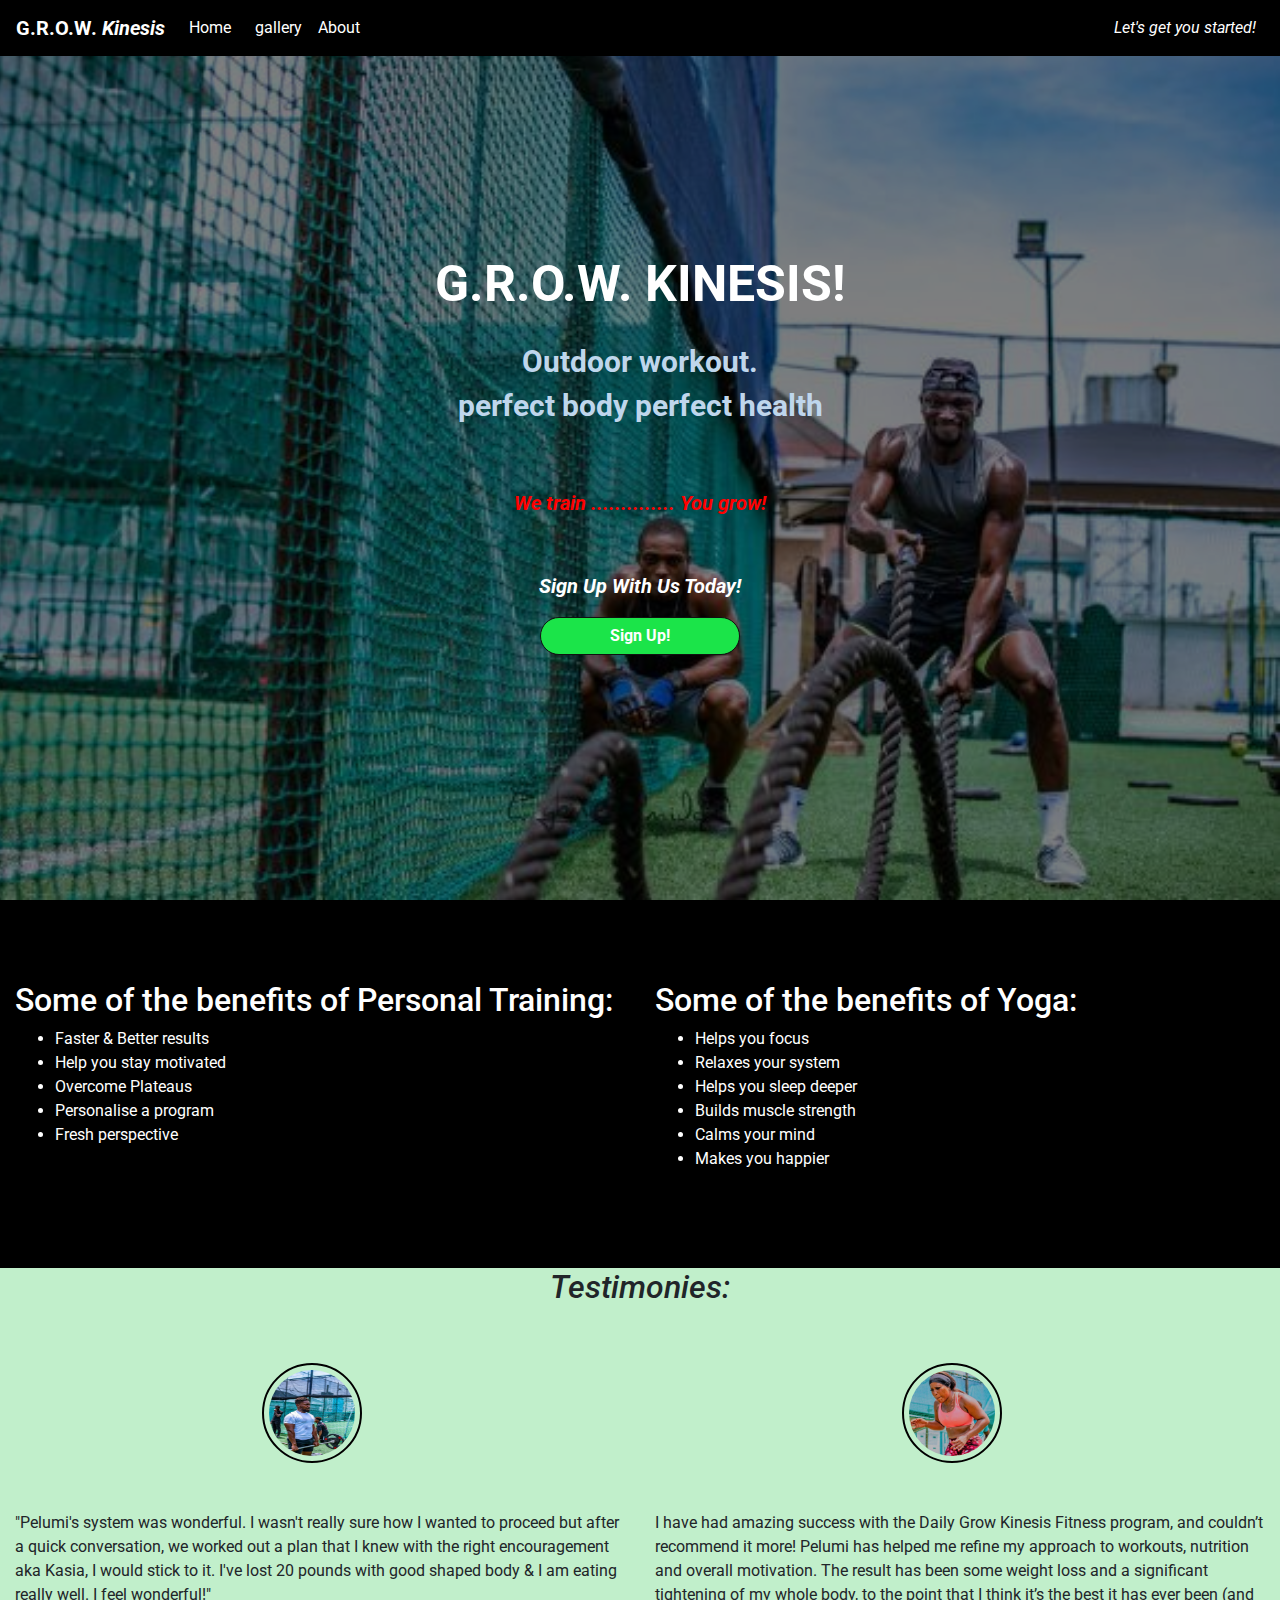
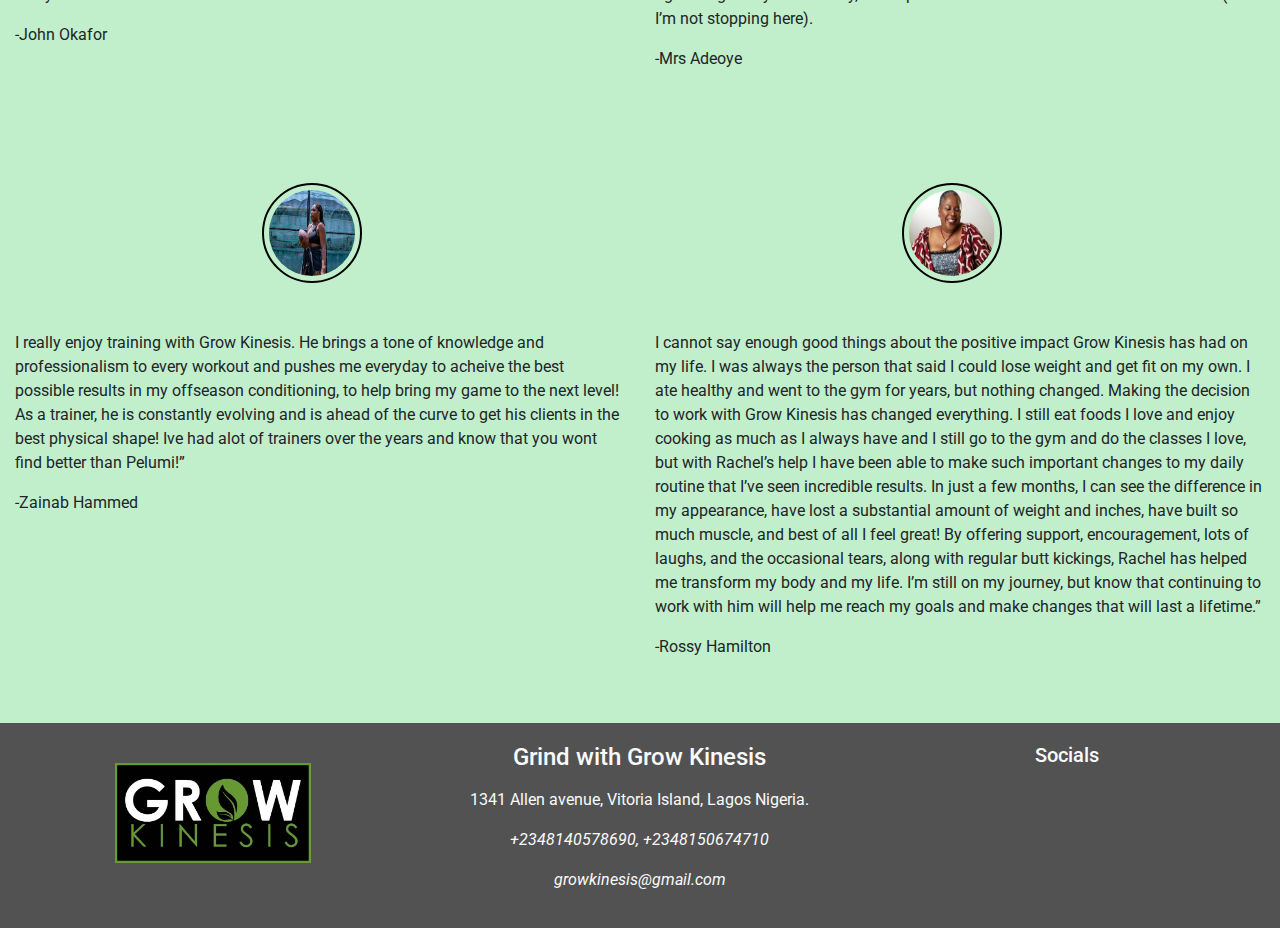
<file: index.html>
<!DOCTYPE html>
<html lang="en">
  <head>
    <meta charset="UTF-8" />
    <meta name="viewport" content="width=device-width, initial-scale=1.0" />
    <title>GROW Kinesis</title>
    <!--links-->
    <link
      rel="stylesheet"
      href="https://stackpath.bootstrapcdn.com/bootstrap/4.5.2/css/bootstrap.min.css"
      integrity="sha384-JcKb8q3iqJ61gNV9KGb8thSsNjpSL0n8PARn9HuZOnIxN0hoP+VmmDGMN5t9UJ0Z"
      crossorigin="anonymous"
    />
    <link
      rel="stylesheet"
      href="https://use.fontawesome.com/releases/v5.15.1/css/all.css"
      integrity="sha384-vp86vTRFVJgpjF9jiIGPEEqYqlDwgyBgEF109VFjmqGmIY/Y4HV4d3Gp2irVfcrp"
      crossorigin="anonymous"
    />
    <link rel="stylesheet" href="assets/css/style.css" type="text/css" />
  </head>
  <body>
    <header>
      <!--Navbars-->

      <nav class="navbar navbar-expand-sm fixed-top">
        <a class="navbar-brand" href="index.html"
          ><span>G.R.O.W.</span> <i>Kinesis</i></a
        >
        <button
          class="navbar-toggler"
          type="button"
          data-toggle="collapse"
          data-target="#navbarSupportedContent"
          aria-controls="navbarSupportedContent"
          aria-expanded="false"
          aria-label="Toggle navigation"
        >
        <span class="navbar-toggler-icon"><i class="fas fa-bars"></i></span>
        </button>

        <div class="collapse navbar-collapse" id="navbarSupportedContent">
          <ul class="navbar-nav mr-auto">
            <li class="nav-item active mr-2">
              <a class="nav-link" href="index.html">Home<span class="sr-only"></span></a>
            </li>
            <li class="nav-item">
              <a class="nav-link" href="gallery.html">gallery</a>
            </li>
            <li class="nav-item">
              <a class="nav-link" href="about.html">About</a>
            </li>
          </ul>
          <div class="d-none d-md-block">
            <p class="navbar-text my-auto mr-2">
              <i>Let's get you started!</i>
            </p>
          </div>
        </div>
      </nav>
    </header>

    <!--First Sight-->
    <section>
      <div class="container-fluid firstsight-container">
      <div class="opaque-overlay">&nbsp;</div>
        <div class="row">
          <div class="col-12">
            <section class="firstsight jumbotron text-center">
              <h1 class="text-uppercase firstsight-header">g.r.o.w. kinesis!</h1>
              <h6 class="first-sight-info">Outdoor workout.</h6>
              <h6 class="first-sight-info">perfect body perfect health</h6>
              
              <br>
              <p><a href="gallery.html" class="firstsight-dumbell"><i class="fas fa-dumbbell"></i></a><strong><i class="header-story"> We train .............. You grow!</i></strong></p>
              <br>
              <p class="first-sight-message"><i>Sign Up With Us Today!</i></p>
              <button class="btn btn-lag btn--firstsight btn--dark" data-toggle="modal" data-target="#signUpModal">Sign Up!</button>
            </section>
          </div>
        </div>
      </div>

      <hr />

      <!--benefits-->

      <div class="container-fluid container-benefit">
        <div class="row">
          <div class="col-12 col-md-6 my-5">
            <h2>Some of the benefits of Personal Training:</h2>
            <ul>
              <li>Faster & Better results</li>
              <li>Help you stay motivated</li>
              <li>Overcome Plateaus</li>
              <li>Personalise a program</li>
              <li>Fresh perspective</li>
            </ul>
          </div>

          <div class="col-12 col-md-6 my-5">
            <h2>Some of the benefits of Yoga:</h2>
            <ul>
              <li>Helps you focus</li>
              <li>Relaxes your system</li>
              <li>Helps you sleep deeper</li>
              <li>Builds muscle strength</li>
              <li>Calms your mind</li>
              <li>Makes you happier</li>
            </ul>
          </div>
        </div>
      </div>
      <hr />

      <!--Testimonies-->
     

      <div class="container-fluid container-testimony">
        <h2 class="testimony-header text-center"><em><i>Testimonies:</i></em></h2>
        <div class="row">
          <div class="col-12 col-md-6 my-5">
          <div class="img-wrapper">
            <img
              src="assets/images/ms-1pic1.jpg"
              class="rounded-circle mr-3"
              height="100"
              width="100" alt="work it"/>
          </div>
            <div class="media-body">
              <p class="media-content">
                "Pelumi's system was wonderful.  I wasn't really sure how I wanted to proceed but after a quick conversation, we worked out a plan that I knew with the right encouragement aka Kasia, I would stick to it.  I've lost 20 pounds with good shaped body & I am eating really well.  I feel wonderful!"
              </p>
              <p>-John Okafor</p>
            </div>
          </div>
          <div class="col-12 col-md-6 my-5">
          <div class="img-wrapper">
            <img
              src="assets/images/ms1girl8.jpg"
              class="rounded-circle mr-3"
              height="100"
              width="100"
            alt="work it"/>
          </div>
            <div class="media-body">
              <p class="media-content">
                I have had amazing success with the Daily Grow Kinesis Fitness program, and couldn’t recommend it more! Pelumi has helped me refine my approach to workouts, nutrition and overall motivation. The result has been some weight loss and a significant tightening of my whole body, to the point that I think it’s the best it has ever been (and I’m not stopping here).
              </p>
              <p>-Mrs Adeoye</p>
            </div>
          </div>
          <div class="col-12 col-md-6 d-none d-sm-block my-5">
          <div class="img-wrapper">
            <img
              src="assets/images/EOP_94482.jpg"
              class="rounded-circle mr-3"
              height="100"
              width="100"
            alt="work it"/>
          </div>
            <div class="media-body">
            <p class="media-content">
            I really enjoy training with Grow Kinesis. He brings a tone of knowledge and professionalism to every workout and pushes me everyday to acheive the best possible results in my offseason conditioning, to help bring my game to the next level! As a trainer, he is constantly evolving and is ahead of the curve to get his clients in the best physical shape! Ive had alot of trainers over the years and know that you wont find better than Pelumi!”
            </p>
            <p>-Zainab Hammed</p>
            </div>
          </div>
          <div class="col-12 col-md-6 d-none d-sm-block my-5">
          <div class="img-wrapper">
            <img
              src="assets/images/growimages.jpg"
              class="rounded-circle mr-3"
              height="100"
              width="100"
            alt="facebook"/> 
          </div>
            <div class="media-body">
              <p class="media-content">
                I cannot say enough good things about the positive impact Grow Kinesis has had on my life. I was always the person that said I could lose weight and get fit on my own. I ate healthy and went to the gym for years, but nothing changed. Making the decision to work with Grow Kinesis has changed everything. I still eat foods I love and enjoy cooking as much as I always have and I still go to the gym and do the classes I love, but with Rachel’s help I have been able to make such important changes to my daily routine that I’ve seen incredible results. In just a few months, I can see the difference in my appearance, have lost a substantial amount of weight and inches, have built so much muscle, and best of all I feel great! By offering support, encouragement, lots of laughs, and the occasional tears, along with regular butt kickings, Rachel has helped me transform my body and my life. I’m still on my journey, but know that continuing to work with him will help me reach my goals and make changes that will last a lifetime.”
              </p>
              <p>-Rossy Hamilton</p>
            </div>
          </div>
        </div>
      </div>
    </section>
    <footer>
       <div class="container-fluid footer-container">
           <div class="row">
               <div class="col-12 col-md-6 col-lg-4">
                  <a href="#"><img src="assets/images/growkinesis1.jpg" alt="work it" class="footer-logo"></a>
               </div>
                       <div class="col-12 col-md-6 col-lg-4 contact-details">
		                    <div class="inline-block">
		                     	<h4>Grind with Grow Kinesis</h4>
		                     	<p><i class="fas fa-at"></i></p>
		                     	<p>1341 Allen avenue, Vitoria Island, Lagos Nigeria.</p>
		                        <p><i class="fas fa-mobile-alt"></i><i>+2348140578690, +2348150674710</i></p>
		                        <p><i class="fas fa-paper-plane"></i><em><i>growkinesis@gmail.com</i></em></p>
		                    </div>
		                </div>
		      <div class="col-12 col-md-6 col-lg-4 social-links">
                 <h5  class="uppercase general-sub">Socials</h5>
                 <ul class="list-inline fa-social-icons">
                    <li class="list-inline-item">
                       <a target="_blank" href="#">
                           <i class="fab fa-facebook" aria-hidden="true"></i>
                           <span class="sr-only">Facebook</span>
                       </a>
                    </li>
                     <li class="list-inline-item">
                       <a target="_blank" href="#">
                           <i class="fab fa-twitter" aria-hidden="true"></i>
                           <span class="sr-only">Twitter</span>
                       </a>
                    </li>
                     <li class="list-inline-item">
                       <a target="_blank" href="#">
                           <i class="fab fa-linkedin" aria-hidden="true"></i>
                           <span class="sr-only">LinkedIn</span>
                       </a>
                    </li>
                     <li class="list-inline-item">
                       <a target="_blank" href="#">
                           <i class="fab fa-pinterest" aria-hidden="true"></i>
                           <span class="sr-only">Pinterest</span>
                       </a>
                    </li>
                     <li class="list-inline-item">
                       <a target="_blank" href="#">
                           <i class="fab fa-instagram" aria-hidden="true"></i>
                           <span class="sr-only">Instagram</span>
                       </a>
                    </li>
                     <li class="list-inline-item">
                       <a target="_blank" href="#">
                           <i class="fab fa-youtube" aria-hidden="true"></i>
                           <span class="sr-only">Youtube</span>
                       </a>
                    </li>
                 </ul>
		      </div>
           </div>
       </div>
    
    <div class="modal" tabindex="-1" role="dialog" id="signUpModal">
     <div class="modal-dialog" role="document">
    <div class="modal-content">
      <div class="modal-header">
        <h5 class="modal-title">Sign Up to G.R.O.W. Kinesis!</h5>
        <button type="button" class="close" data-dismiss="modal" aria-label="Close">
          <span aria-hidden="true">&times;</span>
        </button>
      </div>
      <div class="modal-body">
        <form>
            <div class="form-group">
              <label for="firstname">First Name</label>
              <input type="text" class="form-control" id="firstname" name="firstname" placeholder="First Name">
           </div>
           <div class="form-group">
              <label for="lastname">Last Name</label>
              <input type="text" class="form-control" id="lastname" name="lastname" placeholder="Last Name">
           </div>
           <div class="form-group">
               <label for="exampleInputEmail1">Email address</label>
               <input type="email" class="form-control" id="exampleInputEmail1" placeholder="Enter Email">
               <small id="emailHelp" class="form-text text-muted">You'll recieve confirmation in your email!</small>
           </div>
           <div class="form-group">
              <label for="password">Password</label>
              <input type="password" class="form-control" id="password" placeholder="Password">
           </div>
           <div class="form-group">
              <label for="repeatpassword">Repeat Password</label>
              <input type="password" class="form-control" id="repeatpassword" placeholder="Repeat Password">
           </div>
              <button type="submit" class="btn btn-success">Submit</button>
        </form>
      </div>
    </div>
  </div>
</div>   

    </footer>
    <script src="https://cdnjs.cloudflare.com/ajax/libs/jquery/3.5.1/jquery.slim.min.js"></script>
    <script src="https://cdnjs.cloudflare.com/ajax/libs/popper.js/1.16.1/umd/popper.min.js"></script>
    <script src="https://cdnjs.cloudflare.com/ajax/libs/twitter-bootstrap/4.5.2/js/bootstrap.min.js"></script>
  </body>
</html>
</file>
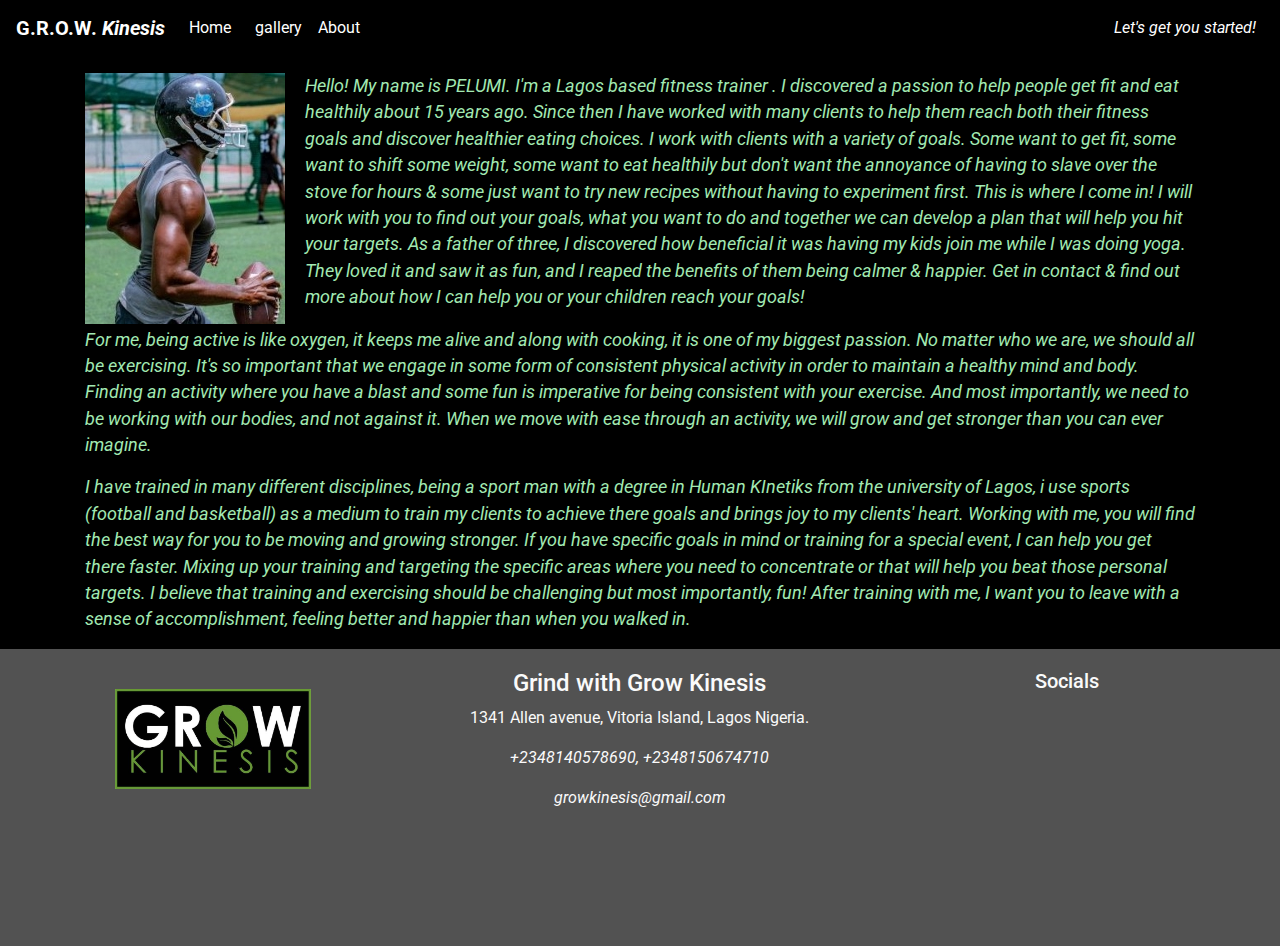
<file: about.html>
<!DOCTYPE html>
<html lang="en">
  <head>
    <meta charset="UTF-8" />
    <meta name="viewport" content="width=device-width, initial-scale=1.0" />
    <title>GROW Kinesis</title>
    <!---------------------------- links-->
    <link
      rel="stylesheet"
      href="https://stackpath.bootstrapcdn.com/bootstrap/4.5.2/css/bootstrap.min.css"
      integrity="sha384-JcKb8q3iqJ61gNV9KGb8thSsNjpSL0n8PARn9HuZOnIxN0hoP+VmmDGMN5t9UJ0Z"
      crossorigin="anonymous"
    />
    <link
      rel="stylesheet"
      href="https://use.fontawesome.com/releases/v5.15.1/css/all.css"
      integrity="sha384-vp86vTRFVJgpjF9jiIGPEEqYqlDwgyBgEF109VFjmqGmIY/Y4HV4d3Gp2irVfcrp"
      crossorigin="anonymous"
    />
    <link rel="stylesheet" href="assets/css/style.css" type="text/css" />
  </head>
  <body>
    <header>
      <!------------------------------------------Navbars-->

     <nav class="navbar navbar-expand-sm fixed-top">
        <a class="navbar-brand" href="index.html"
          ><span>G.R.O.W.</span> <i>Kinesis</i></a
        >
        <button
          class="navbar-toggler"
          type="button"
          data-toggle="collapse"
          data-target="#navbarSupportedContent"
          aria-controls="navbarSupportedContent"
          aria-expanded="false"
          aria-label="Toggle navigation"
        >
          <span class="navbar-toggler-icon"><i class="fas fa-bars"></i></span>
        </button>

        <div class="collapse navbar-collapse" id="navbarSupportedContent">
          <ul class="navbar-nav mr-auto">
            <li class="nav-item active mr-2">
              <a class="nav-link" href="index.html">Home<span class="sr-only"></span></a>
            </li>
            <li class="nav-item">
              <a class="nav-link" href="gallery.html">gallery</a>
            </li>
            <li class="nav-item">
              <a class="nav-link" href="about.html">About</a>
            </li>
          </ul>
          <div class="d-none d-md-block">
            <p class="navbar-text my-auto mr-2">
             <i>Let's get you started!</i>
            </p>
          </div>
        </div>
      </nav> 
    </header>
    <section>
        <div class="container pels">
           <p>
           <img src="assets/images/EOP_9385.jpg" alt="work it">
           <i>
           Hello! My name is PELUMI.
           I'm a Lagos based fitness trainer . I discovered a passion to help people get fit and eat healthily about 15 years ago. Since then I have worked with many clients to help them reach both their fitness goals and discover healthier eating choices.
           I work with clients with a variety of goals. Some want to get fit, some want to shift some weight, some want to eat healthily but don't want the annoyance of having to slave over the stove for hours & some just want to try new recipes without having to experiment first. This is where I come in! I will work with you to find out your goals, what you want to do and together we can develop a plan that will help you hit your targets.  
           As a father of three, I discovered how beneficial it was having my kids join me while I was doing yoga. They loved it and saw it as fun, and I reaped the benefits of them being calmer & happier.
           Get in contact & find out more about how I can help you or your children reach your goals!</i> </p>
			<p><i>For me, being active is like oxygen, it keeps me alive and along with cooking, it is one of my biggest passion. 
			No matter who we are, we should all be exercising.  It's so important that we engage in some form of consistent physical activity in order to maintain a healthy mind and body. 
			Finding an activity where you have a blast and some fun is imperative for being consistent with your exercise.  And most importantly, we need to be working with our bodies, and not against it. When we move with ease through an activity, we will grow and get stronger than you can ever imagine.</i></p> 
			<p><i>I have trained in many different disciplines, being a sport man with a degree in Human KInetiks from the university of Lagos, i use sports (football and basketball) as a medium to train my clients to achieve there goals and brings joy to my clients' heart.
			 Working with me, you will find the best way for you to be moving and growing stronger.
			If you have specific goals in mind or training for a special event, I can help you get there faster.  Mixing up your training and targeting the specific areas where you need to concentrate or that will help you beat those personal targets.
		    I believe that training and exercising should be challenging but most importantly, fun!  
			After training with me, I want you to leave with a sense of accomplishment, feeling better and happier than when you walked in.</i></p>
        </div>
    </section>
   
   <footer class="pels-absection">
       <div class="container-fluid footer-container">
           <div class="row">
               <div class="col-12 col-md-6 col-lg-4">
                  <a href="#"><img src="assets/images/growkinesis1.jpg" alt="work it"  class="footer-logo"></a>
               </div>
                       <div class="col-12 col-md-6 col-lg-4 contact-details">
		                    <div class="inline-block">
		                     	<h4>Grind with Grow Kinesis</h4>
		                     	<h6><i class="fas fa-at"></i></h6>
		                     	<p>1341 Allen avenue, Vitoria Island, Lagos Nigeria.</p>
		                        <p><i class="fas fa-mobile-alt"></i><i>+2348140578690, +2348150674710</i></p>
		                        <p><i class="fas fa-paper-plane"></i><em><i>growkinesis@gmail.com</i></em></p>
		                    </div>
		                </div>
		      <div class="col-12 col-md-6 col-lg-4 social-links">
                 <h5  class="uppercase general-sub">Socials</h5>
                 <ul class="list-inline fa-social-icons">
                    <li class="list-inline-item">
                       <a target="_blank" href="#">
                           <i class="fab fa-facebook" aria-hidden="true"></i>
                           <span class="sr-only">Facebook</span>
                       </a>
                    </li>
                     <li class="list-inline-item">
                       <a target="_blank" href="#">
                           <i class="fab fa-twitter" aria-hidden="true"></i>
                           <span class="sr-only">Twitter</span>
                       </a>
                    </li>
                     <li class="list-inline-item">
                       <a target="_blank" href="#">
                           <i class="fab fa-linkedin" aria-hidden="true"></i>
                           <span class="sr-only">LinkedIn</span>
                       </a>
                    </li>
                     <li class="list-inline-item">
                       <a target="_blank" href="#">
                           <i class="fab fa-pinterest" aria-hidden="true"></i>
                           <span class="sr-only">Pinterest</span>
                       </a>
                    </li>
                     <li class="list-inline-item">
                       <a target="_blank" href="#">
                           <i class="fab fa-instagram" aria-hidden="true"></i>
                           <span class="sr-only">Instagram</span>
                       </a>
                    </li>
                     <li class="list-inline-item">
                       <a target="_blank" href="#">
                           <i class="fab fa-youtube" aria-hidden="true"></i>
                           <span class="sr-only">Youtube</span>
                       </a>
                    </li>
                 </ul>
		      </div>
           </div>
       </div>
    </footer>
    <script src="https://cdnjs.cloudflare.com/ajax/libs/jquery/3.5.1/jquery.slim.min.js"></script>
    <script src="https://cdnjs.cloudflare.com/ajax/libs/popper.js/1.16.1/umd/popper.min.js"></script>
    <script src="https://cdnjs.cloudflare.com/ajax/libs/twitter-bootstrap/4.5.2/js/bootstrap.min.js"></script> 
  </body>
</html>
</file>
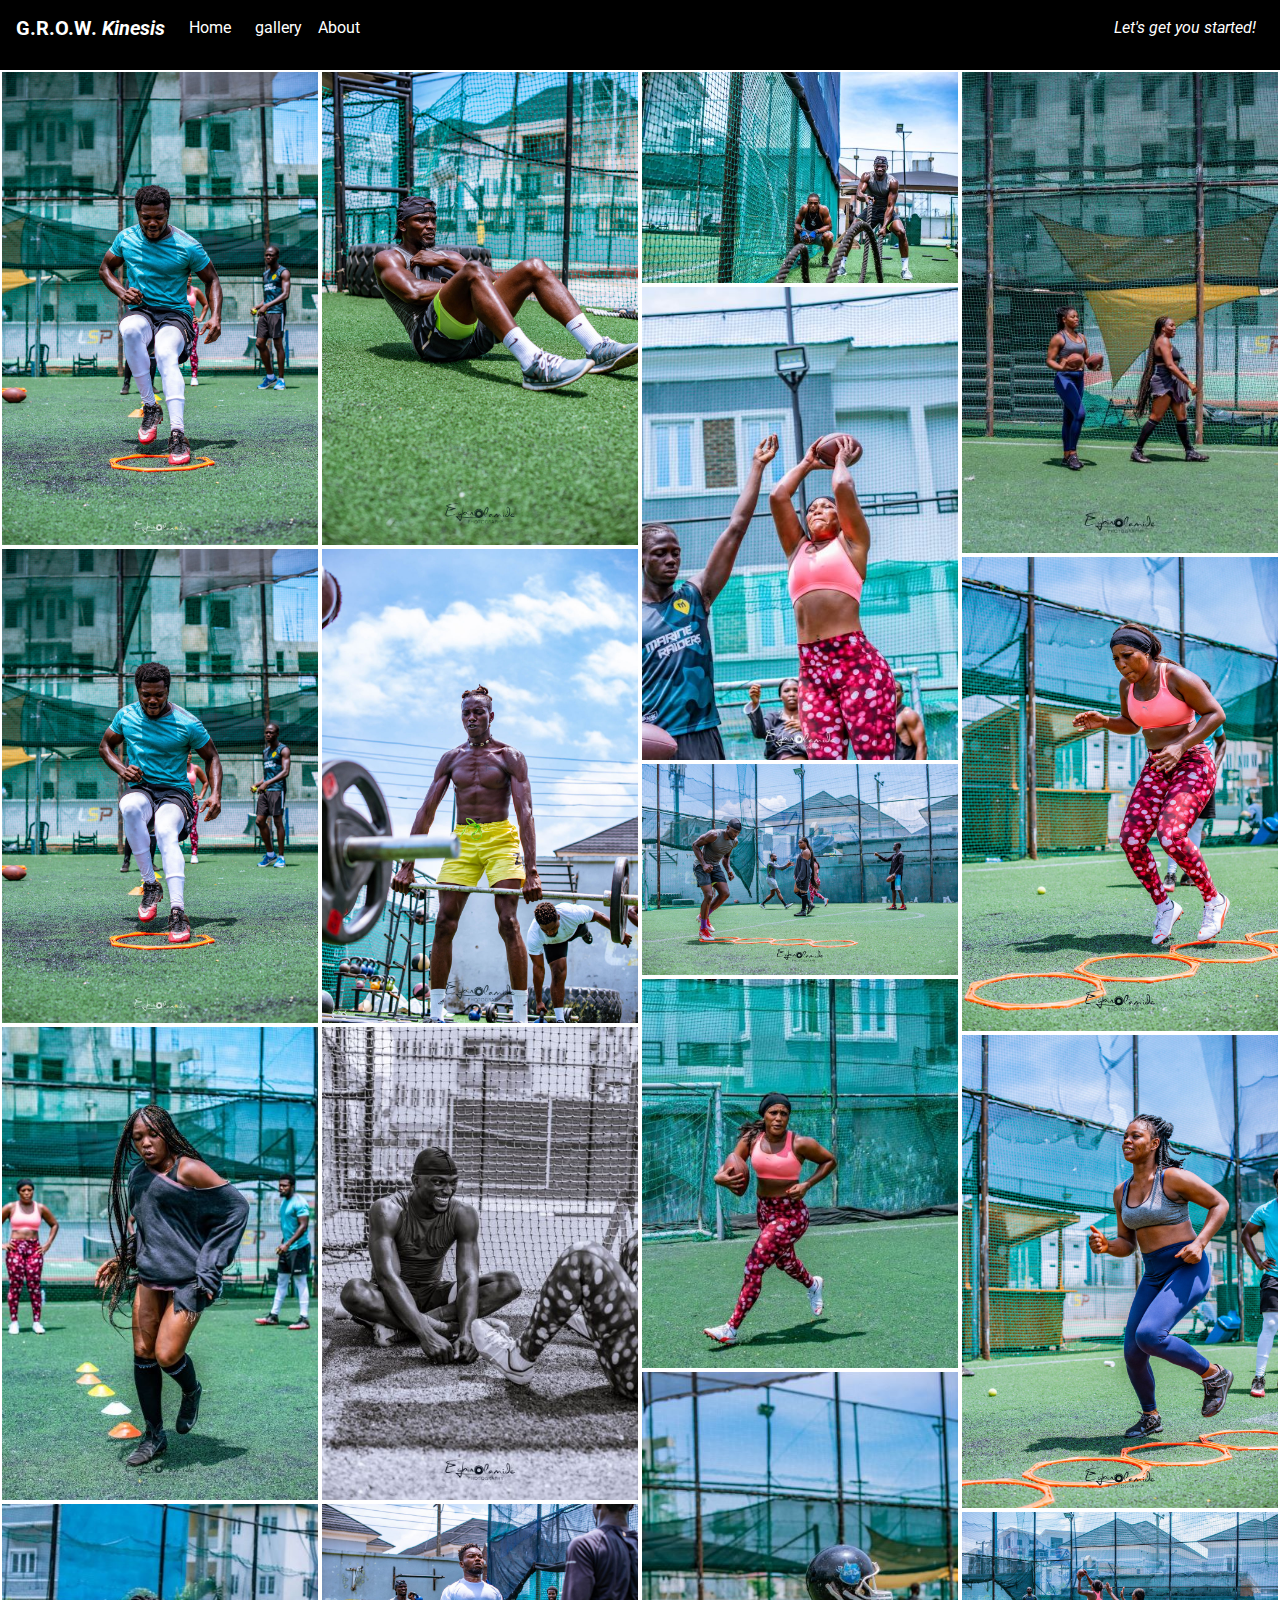
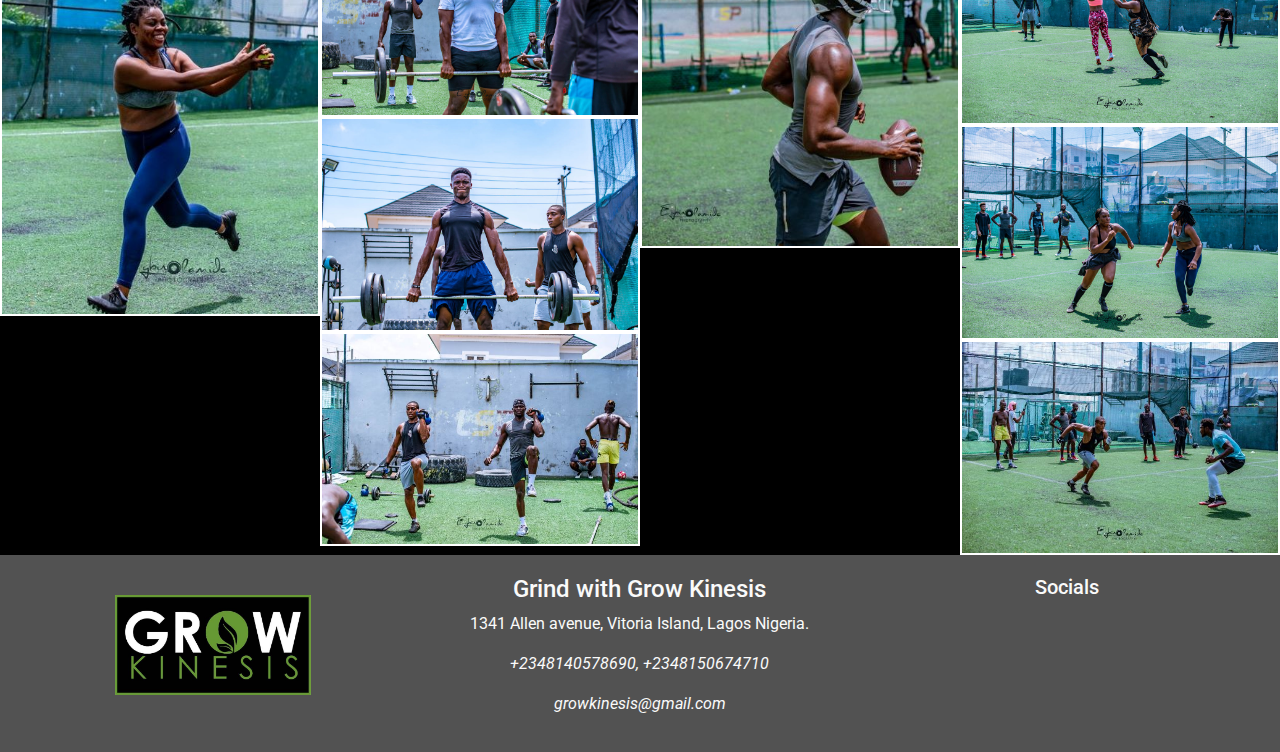
<file: gallery.html>
<!DOCTYPE html>
<html lang="en">
  <head>
    <meta charset="UTF-8" />
    <meta name="viewport" content="width=device-width, initial-scale=1.0" />
    <title>GROW Kinesis</title>
    <!---------------------------- links-->
    <link
      rel="stylesheet"
      href="https://stackpath.bootstrapcdn.com/bootstrap/4.5.2/css/bootstrap.min.css"
      integrity="sha384-JcKb8q3iqJ61gNV9KGb8thSsNjpSL0n8PARn9HuZOnIxN0hoP+VmmDGMN5t9UJ0Z"
      crossorigin="anonymous"
    />
    <link
      rel="stylesheet"
      href="https://use.fontawesome.com/releases/v5.15.1/css/all.css"
      integrity="sha384-vp86vTRFVJgpjF9jiIGPEEqYqlDwgyBgEF109VFjmqGmIY/Y4HV4d3Gp2irVfcrp"
      crossorigin="anonymous"
    />
    <link rel="stylesheet" href="assets/css/style.css" type="text/css" />
  </head>
  <body>
    <header>
      <!------------------------------------------Navbars-->

     <nav class="navbar navbar-expand-sm fixed-top">
        <a class="navbar-brand" href="index.html"
          ><span>G.R.O.W.</span> <i>Kinesis</i></a
        >
        <button
          class="navbar-toggler"
          type="button"
          data-toggle="collapse"
          data-target="#navbarSupportedContent"
          aria-controls="navbarSupportedContent"
          aria-expanded="false"
          aria-label="Toggle navigation"
        >
          <span class="navbar-toggler-icon"><i class="fas fa-bars"></i></span>
        </button>

        <div class="collapse navbar-collapse" id="navbarSupportedContent">
          <ul class="navbar-nav mr-auto">
            <li class="nav-item active mr-2">
              <a class="nav-link" href="index.html">Home<span class="sr-only"></span></a>
            </li>
            <li class="nav-item">
              <a class="nav-link" href="gallery.html">gallery</a>
            </li>
            <li class="nav-item">
              <a class="nav-link" href="about.html">About</a>
            </li>
          </ul>
          <div class="d-none d-md-block">
            <p class="navbar-text my-auto mr-2">
              <i>Let's get you started!</i>
            </p>
          </div>
        </div>
      </nav> 
    </header>
    <section id="pics">
              <div>
              <a href="assets/images/EOP_9200.jpg" target="_blank"><img src="assets/images/EOP_9200.jpg" alt="work it"></a>
              </div>
              <div>
              <a href="assets/images/EOP_9200.jpg" target="_blank"><img src="assets/images/EOP_9200.jpg" alt="work it"></a>
              </div>
              <div>
              <a href="assets/images/EOP_9208.jpg"  target="_blank"><img src="assets/images/EOP_9208.jpg" alt="work it"></a>
              </div>
              <div>
              <a  href="assets/images/EOP_9210.jpg" target="_blank"><img src="assets/images/EOP_9210.jpg" alt="work it"></a>
              </div>
              <div>
              <a href="assets/images/EOP_9215.jpg"  target="_blank"><img src="assets/images/EOP_9215.jpg" alt="work it" ></a>
              </div>
              <div>
              <a href="assets/images/EOP_9217.jpg"  target="_blank"><img src="assets/images/EOP_9217.jpg" alt="work it" ></a>
              </div>
              <div>
              <a href="assets/images/EOP_9505.jpg"  target="_blank"><img src="assets/images/EOP_9505.jpg" alt="work it" ></a>
              </div>
              <div>
              <a href="assets/images/EOP_9222.jpg"  target="_blank"><img src="assets/images/EOP_9222.jpg" alt="work it" ></a>
              </div>
              <div>
              <a href="assets/images/EOP_9256.jpg"  target="_blank"><img src="assets/images/EOP_9256.jpg" alt="work it" ></a>
              </div>
              <div>
              <a href="assets/images/EOP_9265.jpg"  target="_blank"><img src="assets/images/EOP_9265.jpg" alt="work it" ></a>
              </div>
              <div>
              <a href="assets/images/EOP_9282.jpg"  target="_blank"><img src="assets/images/EOP_9282.jpg" alt="work it" ></a>          
              </div>
              <div>
              <a href="assets/images/EOP_9325.jpg"  target="_blank"><img src="assets/images/EOP_9325.jpg" alt="work it" ></a>
              </div>
              <div>
              <a href="assets/images/EOP_9353.jpg"  target="_blank"><img src="assets/images/EOP_9353.jpg" alt="work it" ></a>
              </div>
              <div>
              <a href="assets/images/EOP_9369.jpg"  target="_blank"><img src="assets/images/EOP_9369.jpg" alt="work it" ></a>
              </div>
              <div>
              <a href="assets/images/EOP_9380.jpg"  target="_blank"><img src="assets/images/EOP_9380.jpg" alt="work it" ></a>
              </div>
              <div>
              <a href="assets/images/EOP_9392.jpg"  target="_blank"><img src="assets/images/EOP_9392.jpg" alt="work it" ></a>
              </div>
              <div>
              <a href="assets/images/EOP_9481.jpg"  target="_blank"><img src="assets/images/EOP_9481.jpg" alt="work it" ></a>
              </div>
              <div>
              <a href="assets/images/EOP_9483.jpg"  target="_blank"><img src="assets/images/EOP_9483.jpg" alt="work it" ></a>
              </div>
              <div>
              <a href="assets/images/EOP_9521.jpg"  target="_blank"><img src="assets/images/EOP_9521.jpg" alt="work it" ></a>
              </div>
              <div>
              <a href="assets/images/EOP_9528.jpg"  target="_blank"><img src="assets/images/EOP_9528.jpg" alt="work it" ></a>
              </div>
              <div>
              <a href="assets/images/EOP_9529.jpg"  target="_blank"><img src="assets/images/EOP_9529.jpg" alt="work it"></a>
              </div>
    </section>
   <footer>
       <div class="container-fluid footer-container">
           <div class="row">
               <div class="col-12 col-md-6 col-lg-4">
                  <a href="#"><img src="assets/images/growkinesis1.jpg" alt="work it" class="footer-logo"></a>
               </div>
                       <div class="col-12 col-md-6 col-lg-4 contact-details">
		                    <div class="inline-block">
		                     	<h4>Grind with Grow Kinesis</h4>
		                     	<h6><i class="fas fa-at"></i></h6>
		                     	<p>1341 Allen avenue, Vitoria Island, Lagos Nigeria.</p>
		                        <p><i class="fas fa-mobile-alt"></i><i>+2348140578690, +2348150674710</i></p>
		                        <p><i class="fas fa-paper-plane"></i><em><i>growkinesis@gmail.com</i></em></p>
		                    </div>
		                </div>
		      <div class="col-12 col-md-6 col-lg-4 social-links">
                 <h5  class="uppercase general-sub">Socials</h5>
                 <ul class="list-inline fa-social-icons">
                    <li class="list-inline-item">
                       <a target="_blank" href="#">
                           <i class="fab fa-facebook" aria-hidden="true"></i>
                           <span class="sr-only">Facebook</span>
                       </a>
                    </li>
                     <li class="list-inline-item">
                       <a target="_blank" href="#">
                           <i class="fab fa-twitter" aria-hidden="true"></i>
                           <span class="sr-only">Twitter</span>
                       </a>
                    </li>
                     <li class="list-inline-item">
                       <a target="_blank" href="#">
                           <i class="fab fa-linkedin" aria-hidden="true"></i>
                           <span class="sr-only">LinkedIn</span>
                       </a>
                    </li>
                     <li class="list-inline-item">
                       <a target="_blank" href="#">
                           <i class="fab fa-pinterest" aria-hidden="true"></i>
                           <span class="sr-only">Pinterest</span>
                       </a>
                    </li>
                     <li class="list-inline-item">
                       <a target="_blank" href="#">
                           <i class="fab fa-instagram" aria-hidden="true"></i>
                           <span class="sr-only">Instagram</span>
                       </a>
                    </li>
                     <li class="list-inline-item">
                       <a target="_blank" href="#">
                           <i class="fab fa-youtube" aria-hidden="true"></i>
                           <span class="sr-only">Youtube</span>
                       </a>
                    </li>
                 </ul>
		      </div>
           </div>
       </div>
    </footer>
    <script src="https://cdnjs.cloudflare.com/ajax/libs/jquery/3.5.1/jquery.slim.min.js"></script>
    <script src="https://cdnjs.cloudflare.com/ajax/libs/popper.js/1.16.1/umd/popper.min.js"></script>
    <script src="https://cdnjs.cloudflare.com/ajax/libs/twitter-bootstrap/4.5.2/js/bootstrap.min.js"></script> 
  </body>
</html>
</file>
<file: assets/css/style.css>
@import url('https://fonts.googleapis.com/css2?family=Roboto:wght@100&display=swap');

body {
    margin: 0;
    border: 0;
    padding: 0;
}

/*-----------------------------Navbar---*/

.navbar {
    background-color: #000;
}

.navbar-brand {
    font-weight:700;
    color:#fff;
}
.navbar-brand:hover {
    color: #c1efcb;
}


.navbar-text i {
    color: #fff;
}

.container-logo {
    margin-left: 0;
    margin-right: 0;
    height: 35px;
    position: relative;
}

.nav-link {
    color: #fff;
}

.nav-link:hover {
    color:#c1efcb;
}


.navbar-toggler-icon i {
    color:#1be449;
    border: 0px;
}


.jumbotron {
    background-color: transparent;
}

/*-----------------------------------First Sight-----------------*/

section {
    background-color: #000;
}
.firstsight-container {
    height: 100vh;
   background: url(../images/EOP_9282.jpg) no-repeat bottom right fixed; 
  -webkit-background-size: cover;
  -moz-background-size: cover;
  -o-background-size: cover;
  background-size: cover;
  display: flex;
  align-items: center;
  justify-content: center;
  position: relative;

}

.opaque-overlay {
    position: absolute;
    top: 0;
    left: 0;
    height: 100%;
    width: 100%;
    background-color: rgba(0,0,0,0.5)
}

.firstsight-header {
    color: #fff;
    font-weight: 700;
    margin-bottom: 30px;
    font-size: 50px;
    padding-top: 40px;
}

.firstsight-dumbell {
    font-size: 50px;
    color: red;
}

.firstsight-dumbell:hover {
     color:#c1efcb;
}

.first-sight-info {
    font-size: 30px;
    color: #bfd6ec;
    font-weight: 700;
}

.header-story {
    color: red;
    font-size: 20px; 
}

.first-sight-message {
    font-size: 20px;
    font-weight: bold;
    color: #fff;
}

.modal-title {
    color:#000;
}

form .form-group label {
    color:#000;
}

/*-------------------------------------Benefits----*/

.container-benefit {
    color: #fff;
}

/*-------------------------------------Testimonies----*/


.container-testimony {
    background-color: #c1efcb;
}

.media-content {
    margin-top: 3em;
}

.img-wrapper {
    display: flex;
    justify-content: center;
    margin-bottom: 3em;
}

.rounded-circle  {
    border: 2px solid #000;
    padding: 5px;
}

/*---------------------------------- button--------*/

.btn--firstsight {
    font-weight: bold;
    border-radius: 23px;
    width: 200px;
}

.btn--dark {
    color: white;
    background-color: #1be449;
    border-color: rgb(15, 17, 16);
}

.btn-success {
    color: #000;
    background-color: #1be449;
}

.btn--red:hover,
.btn--red:active,
.btn--red:focus,
.btn--red:active:focus {
    background-color: #6ace81;
    border-color: rgb(15, 17, 16);
}

/*---------------------------------footer----------*/


footer {
    background-color: #525252;
    color: #fafafa;
    min-height: 100px;
    margin: 0;
}

.footer-logo {
   height: 100px;
   margin-top: 40px;
    margin-left: 100px;
    margin-bottom: 20px;
}

.social-links {
    text-align: center;
	margin: 20px auto;
}

.fa-social-icons li a i {
    width: 32px;
    height: 32px;
    padding: 12px 0;
    border-radius: 50%;
    font-size: 20px;
    line-height: 7px;
    text-align: center;
    color: #000;
    background:#fafafa;
    transition: all 0.35s ease-in-out;
    -moz-transition: all 0.35s ease-in-out;
    -webkit-transition: all 0.35s ease-in-out;
    -o-transition: all 0.35s ease-in-out;
}
.fa-social-icons li a i:hover {
    background:  #525252;
} 

.contact-details {
    text-align: center;
	margin: 20px auto;
}


/*---------------------------------Gallery----------*/

#pics {
    clear: both;
    column-count: 4;
    line-height: 0;
    column-gap: 0px; 
    padding-top: 70px; 
}

#pics a img {
    width: 100%;
    border: 2px solid #fff;
}

/*---------------------------------about----------*/

.pels-absection {
    padding-bottom: 100px;
}

.pels {
    height: 100%;
    width: 100%;
    overflow: hidden;
    margin-top: 3px;
    padding-top: 70px;
}

.pels i {
    font-size: 110%;
    color: #a2e9b2;
}

.pels img {
    float: left;
    overflow: auto;
    padding-right: 20px;
}

/*---------------------------------media queries----------*/

@media screen and (max-width: 757px) {
    #pics {
        column-count: 2;
    }

}
</file>
